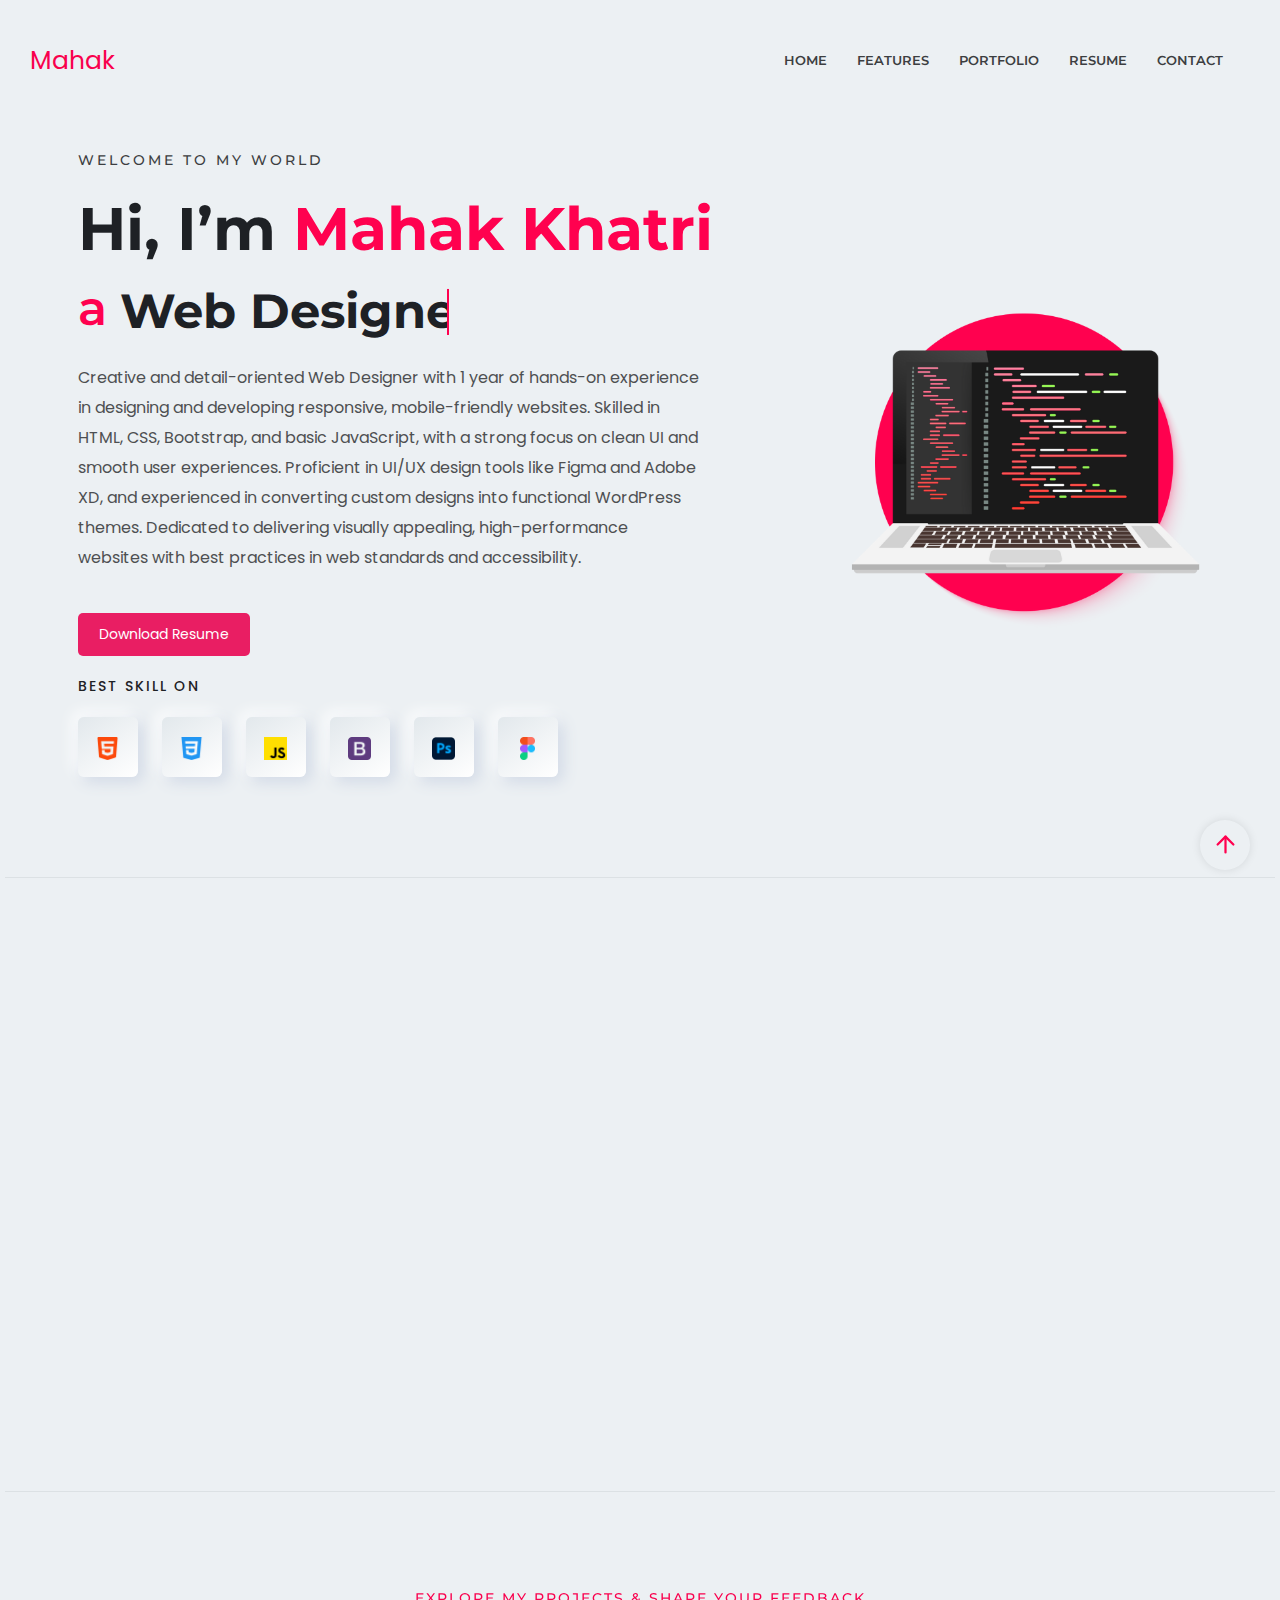
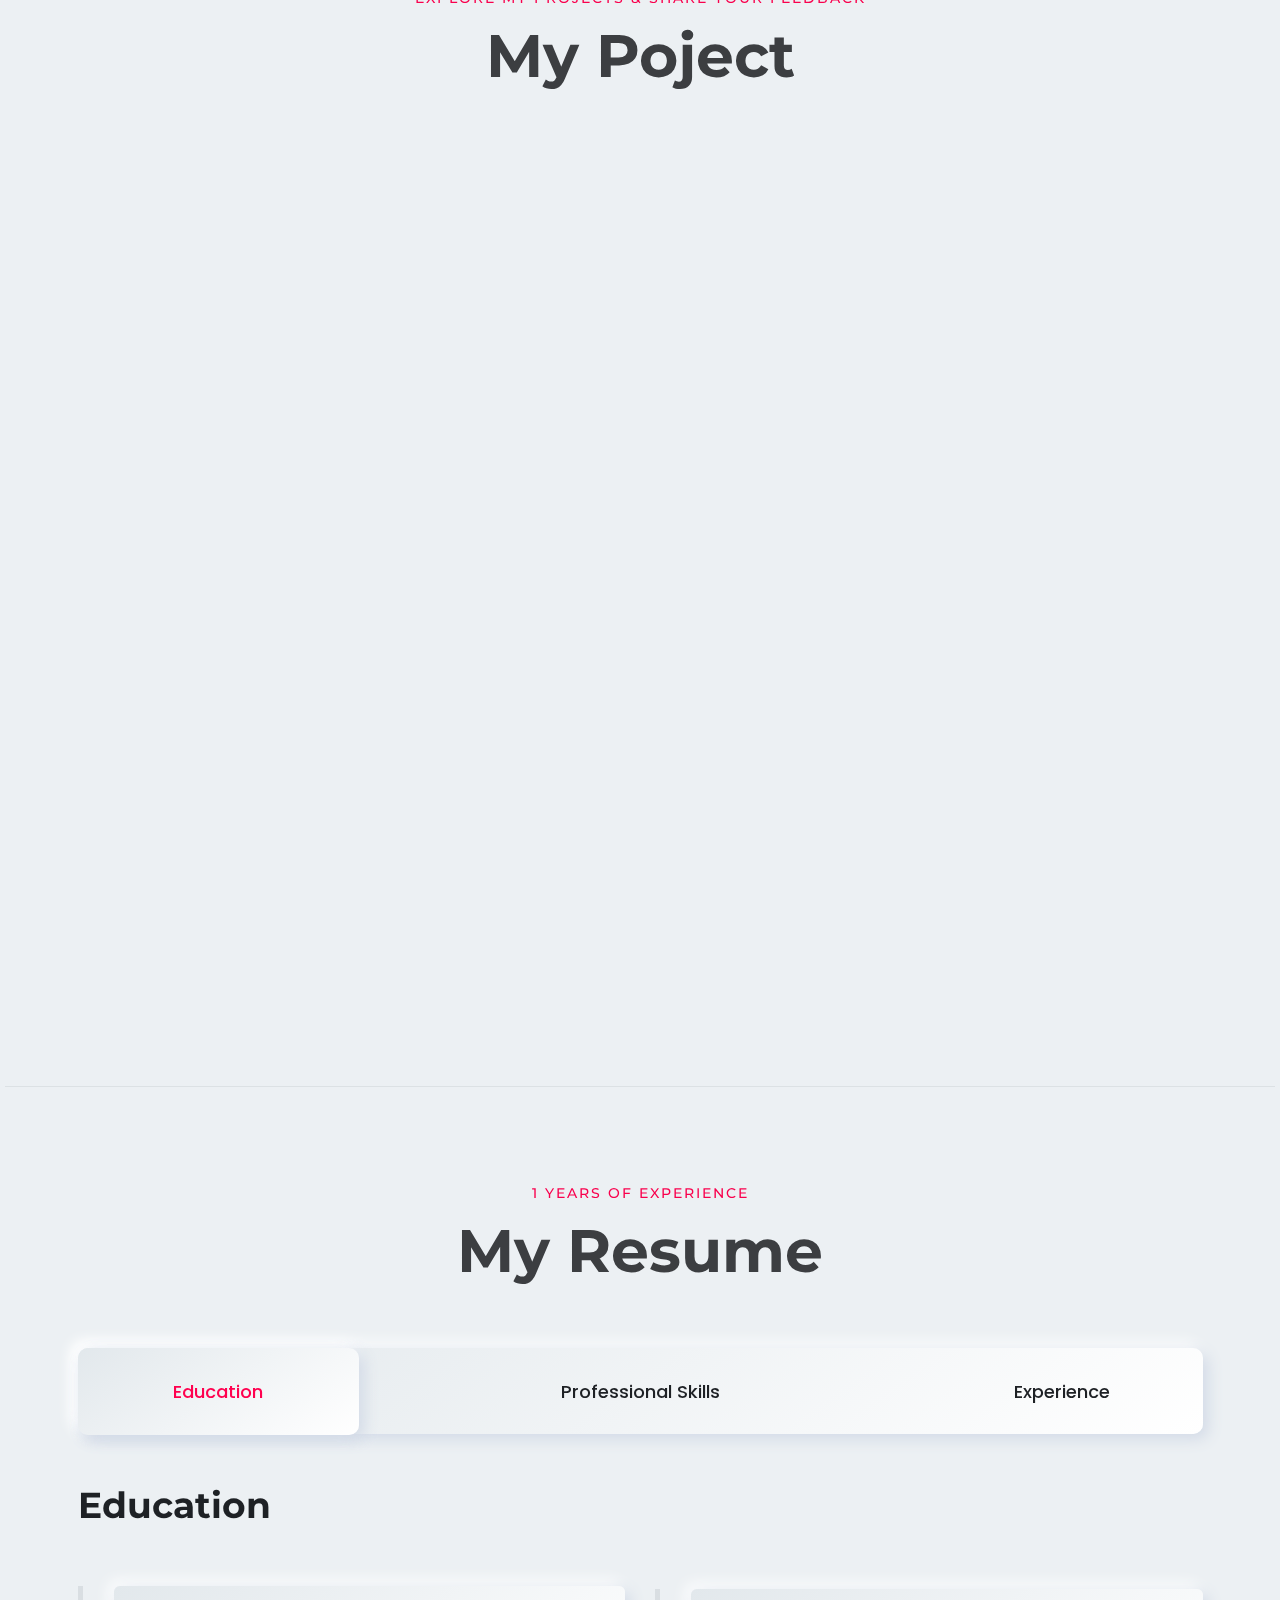
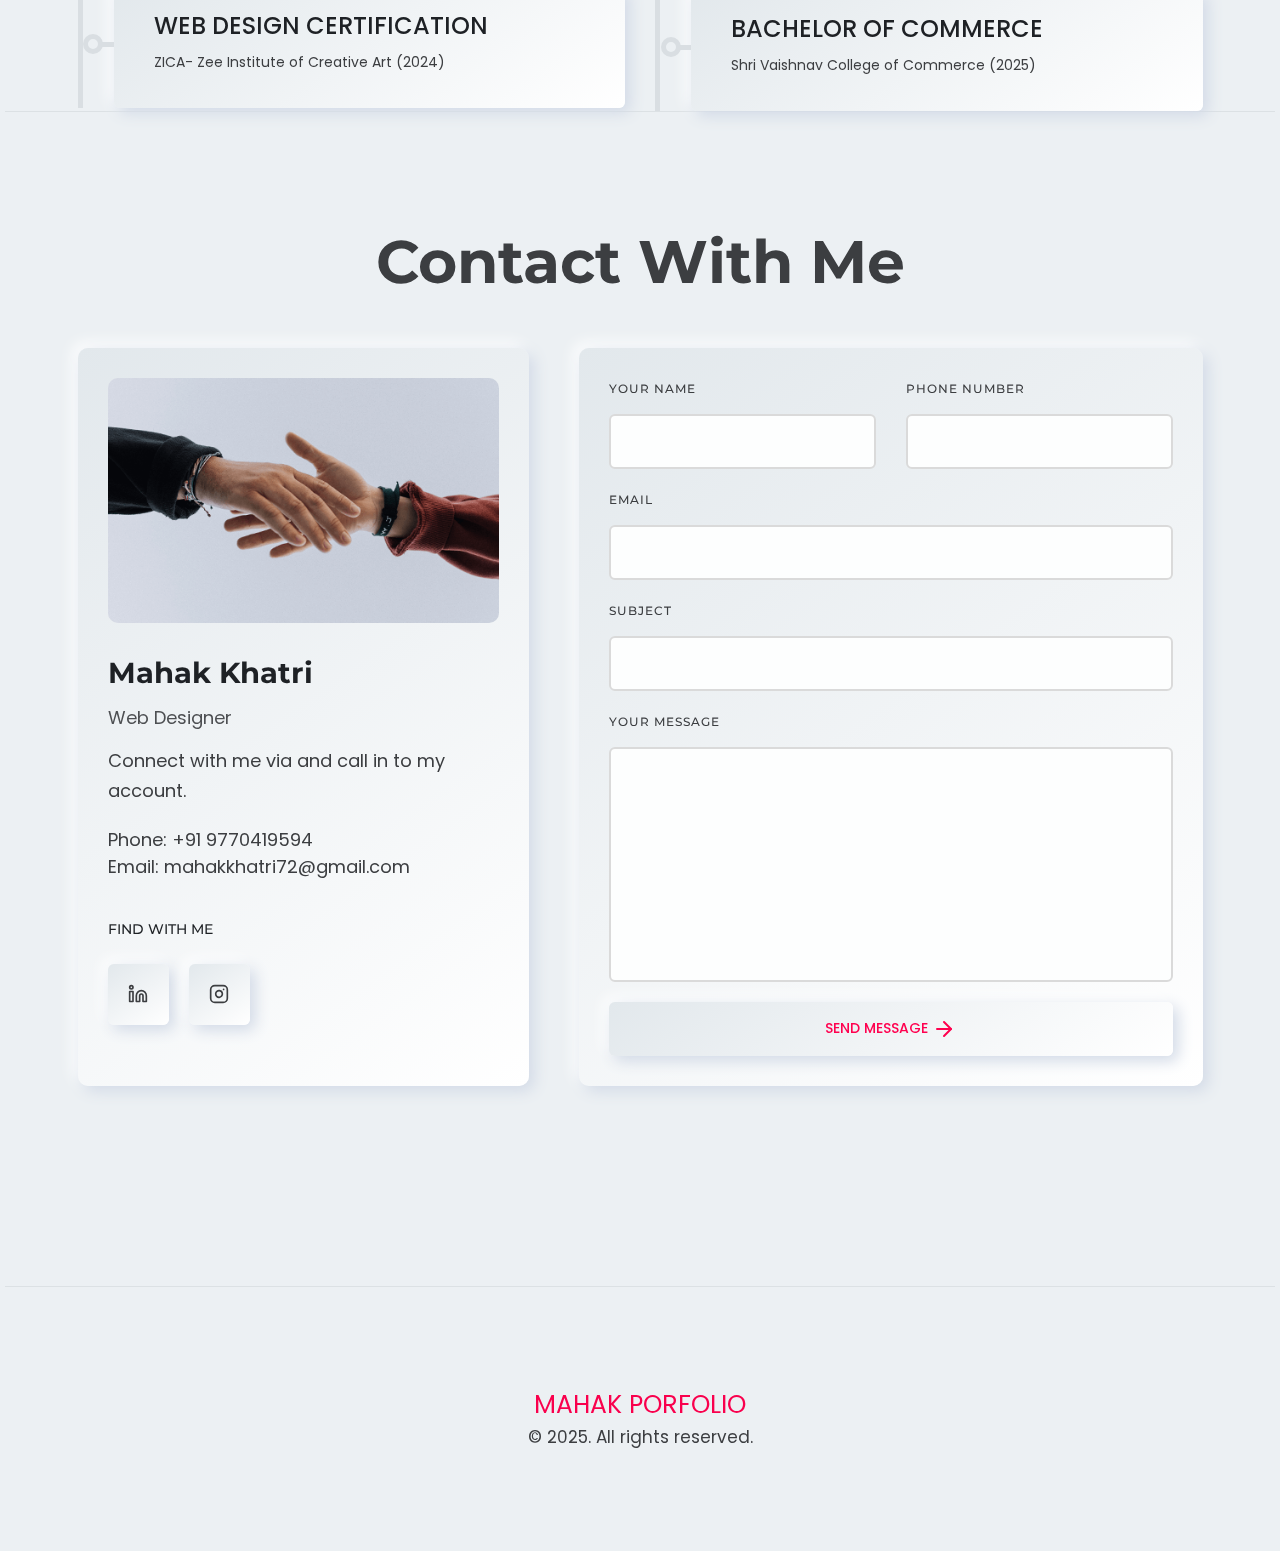
<file: index.html>
<!DOCTYPE html>
<html lang="en">

<head>
    <meta charset="utf-8">
    <meta http-equiv="x-ua-compatible" content="ie=edge">
    <title>MAHAK PORFOLIO</title>
    <meta name="robots" content="noindex, follow" />
    <meta name="description" content="">
    <meta name="viewport" content="width=device-width, initial-scale=1, shrink-to-fit=no">
  <meta property="og:title" content="Mahak Khatri | Portfolio" />
  <meta property="og:description" content="Professional Web & Social Media Designer – Check out my latest work and services." />
  <meta property="og:image" content="https://postimg.cc/qNxTcYQ4" />
  <meta property="og:url" content="https://mahak-portfolio-kappa.vercel.app/" />
    <!-- Favicon -->
    <link rel="shortcut icon" type="image/x-icon" href="assets/images/mahak-logo.png">

    <!-- CSS 
    ============================================ -->
    <link rel="stylesheet" href="assets/css/vendor/bootstrap.min.css">
    <link rel="stylesheet" href="assets/css/vendor/slick.css">
    <link rel="stylesheet" href="assets/css/vendor/slick-theme.css">
    <link rel="stylesheet" href="assets/css/vendor/aos.css">
    <link rel="stylesheet" href="assets/css/plugins/feature.css">
    <!-- Style css -->
    <link rel="stylesheet" href="assets/css/style.css">

    <!-- Google tag (gtag.js) -->
<script async src="https://www.googletagmanager.com/gtag/js?id=G-4HQFTBRBHH"></script>
<script>
  window.dataLayer = window.dataLayer || [];
  function gtag(){dataLayer.push(arguments);}
  gtag('js', new Date());

  gtag('config', 'G-4HQFTBRBHH');
</script>

<style>
    .btn {
  display: inline-block;
  padding: 10px 20px;
  background-color: #e91e63;
  color: #fff;
  border-radius: 5px;
  text-decoration: none;
  transition: background 0.3s;
        font-size:14px;
}

.btn:hover {
  background-color: #c2185b;
}

</style>
</head>

<body class="template-color-1 spybody white-version" data-spy="scroll" data-target=".navbar-example2" data-offset="150">

    <!-- Start Header -->
    <header class="rn-header haeder-default black-logo-version header--fixed header--sticky">
        <div class="header-wrapper rn-popup-mobile-menu m--0 row align-items-center">
            <!-- Start Header Left -->
            <div class="col-lg-2 col-6">
                <div class="header-left">
                    <div class="logo">
                        <a href="index.html" class="sitelink fs-1">
                            Mahak
                        </a>
                    </div>
                </div>
            </div>
            <!-- End Header Left -->
            <!-- Start Header Center -->
            <div class="col-lg-10 col-6">
                <div class="header-center">
                    <nav id="sideNav" class="mainmenu-nav navbar-example2 d-none d-xl-block onepagenav">
                        <!-- Start Mainmanu Nav -->
                        <ul class="primary-menu nav nav-pills">
                            <li class="nav-item current"><a class="nav-link" href="#home">Home</a></li>
                            <li class="nav-item"><a class="nav-link" href="#features">Features</a></li>
                            <li class="nav-item"><a class="nav-link" href="#portfolio">Portfolio</a></li>
                            <li class="nav-item"><a class="nav-link" href="#resume">Resume</a></li>

                            <li class="nav-item"><a class="nav-link" href="#contacts">Contact</a></li>
                        </ul>
                        <!-- End Mainmanu Nav -->
                    </nav>
                    <!-- Start Header Right  -->
                    <div class="header-right">
                        <div class="hamberger-menu d-block d-xl-none">
                            <i id="menuBtn" class="feather-menu humberger-menu"></i>
                        </div>
                        <div class="close-menu d-block">
                            <span class="closeTrigger">
                                <i data-feather="x"></i>
                            </span>
                        </div>
                    </div>
                    <!-- End Header Right  -->

                </div>
            </div>
            <!-- End Header Center -->
        </div>
    </header>
    <!-- End Header Area -->
    <!-- Start Popup Mobile Menu  -->
    <div class="popup-mobile-menu">
        <div class="inner">
            <div class="menu-top">
                <div class="menu-header">
                    <a class="logo" href="index.html">
                        <img src="assets/images/mahak-logo.png" alt="Personal Portfolio" style="height: 50px;">
                    </a>
                    <div class="close-button">
                        <button class="close-menu-activation close"><i data-feather="x"></i></button>
                    </div>
                </div>
            </div>
            <div class="content">
                <ul class="primary-menu nav nav-pills">
                            <li class="nav-item current"><a class="nav-link" href="#home">Home</a></li>
                            <li class="nav-item"><a class="nav-link" href="#features">Features</a></li>
                            <li class="nav-item"><a class="nav-link" href="#portfolio">Portfolio</a></li>
                            <li class="nav-item"><a class="nav-link" href="#resume">Resume</a></li>

                            <li class="nav-item"><a class="nav-link" href="#contacts">Contact</a></li>
                        </ul>

            </div>
        </div>
    </div>
    <!-- End Popup Mobile Menu  -->




    <main class="main-page-wrapper">

        <!-- Start Slider Area -->
        <div id="home" class="rn-slider-area">
            <div class="slide slider-style-1">
                <div class="container">
                    <div class="row row--30 align-items-center">
                        <div class="order-2 order-lg-1 col-lg-8 mt_md--50 mt_sm--50 mt_lg--30">
                            <div class="content">
                                <div class="inner mb-4">
                                    <span class="subtitle">Welcome to my world</span>
                                    <h1 class="title">Hi, I’m <span>Mahak Khatri</span><br>
                                        <span class="header-caption" id="page-top">
                                            <!-- type headline start-->
                                            <span class="cd-headline clip is-full-width">
                                                <span>a </span>
                                                <!-- ROTATING TEXT -->
                                                <span class="cd-words-wrapper">
                                                    <b class="is-visible">Web Designer</b>
                                                    <b>UI/UX Developer</b>
                                                    <b>Graphic Designer</b>

                                                </span>


                                            </span>
                                            <!-- type headline end -->
                                        </span>
                                    </h1>

                                    <div>
                                        <p class="description">Creative and detail-oriented Web Designer with 1 year of
                                            hands-on experience in designing and developing responsive, mobile-friendly
                                            websites. Skilled in HTML, CSS, Bootstrap, and basic JavaScript, with a
                                            strong focus on clean UI and smooth user experiences. Proficient in UI/UX
                                            design tools like Figma and Adobe XD, and experienced in converting custom
                                            designs into functional WordPress themes. Dedicated to delivering visually
                                            appealing, high-performance websites with best practices in web standards
                                            and accessibility.


                                        </p>
                                            <a href="assets/Mahakkhatri2025-Resume.pdf" download class="btn">Download Resume</a>

                                    </div>
                                </div>
                                <div class="row">

                                    <div class="col-lg-8 col-xl-8 col-md-8 col-sm-8 col-12 mt_mobile--30">
                                        <div class="skill-share-inner">
                                            <span class="title">best skill on</span>
                                            <ul class="skill-share d-flex liststyle">
                                                <li><img src="assets/images/html-5.png" alt="Icons Images"></li>
                                                <li><img src="assets/images/css-3.png" alt="Icons Images"></li>
                                                <li><img src="assets/images/js.png" alt="Icons Images"></li>
                                                <li><img src="assets/images/bootstrap.png" alt="Icons Images"></li>
                                                <li><img src="assets/images/photoshop.png" alt="Icons Images"></li>
                                                <li><img src="assets/images/icons/icons-03.png" alt="Icons Images"></li>
                                            </ul>
                                        </div>
                                    </div>
                                </div>
                            </div>
                        </div>

                        <div class="order-1 order-lg-2 col-lg-4">
                            <div class="thumbnail">
                                <div class="inner">
                                    <img src="assets/images/homebg.png" alt="Personal Portfolio Images">
                                </div>
                            </div>
                        </div>
                    </div>
                </div>
            </div>
        </div>
        <!-- End Slider Area -->

        <!-- Start Service Area -->
        <div class="rn-service-area rn-section-gap section-separator pb-0" id="features">
            <div class="container">
                <div class="row">
                    <div class="col-lg-12">
                        <div class="section-title text-left" data-aos="fade-up" data-aos-duration="500"
                            data-aos-delay="100" data-aos-once="true">
                            <span class="subtitle">Features</span>
                            <h2 class="title">What I Do</h2>
                        </div>
                    </div>
                </div>
                <div class="row row--25 mt_md--10 mt_sm--10">

                    <!-- Start Single Service -->
                    <div data-aos="fade-up" data-aos-duration="500" data-aos-delay="100" data-aos-once="true"
                        class="col-lg-6 col-xl-4 col-md-6 col-sm-12 col-12 mt--50 mt_md--30 mt_sm--30">
                        <div class="rn-service">
                            <div class="inner">
                                <div class="icon">
                                    <i data-feather="figma"></i>
                                </div>
                                <div class="content">
                                    <h4 class="title"><a href="#">UI/UX Design</a></h4>
                                    <p class="description">I craft user-friendly interfaces and design prototypes using
                                        Figma and Adobe XD, ensuring a smooth and engaging user experience.

                                    </p>
                                </div>
                            </div>
                        </div>
                    </div>
                    <!-- End SIngle Service -->
                    <!-- Start Single Service -->
                    <div data-aos="fade-up" data-aos-duration="500" data-aos-delay="300" data-aos-once="true"
                        class="col-lg-6 col-xl-4 col-md-6 col-sm-12 col-12 mt--50 mt_md--30 mt_sm--30">
                        <div class="rn-service">
                            <div class="inner">
                                <div class="icon">
                                    <i data-feather="code"></i>
                                </div>
                                <div class="content">
                                    <h4 class="title"><a href="#">Web Development</a></h4>
                                    <p class="description">I build responsive and clean-coded websites using HTML, CSS,
                                        and Bootstrap. My focus is on mobile-first design and performance.</p>
                                </div>
                            </div>
                        </div>
                    </div>
                    <!-- End SIngle Service -->
                    <!-- Start Single Service -->
                    <div data-aos="fade-up" data-aos-duration="500" data-aos-delay="500" data-aos-once="true"
                        class="col-lg-6 col-xl-4 col-md-6 col-sm-12 col-12 mt--50 mt_md--30 mt_sm--30">
                        <div class="rn-service">
                            <div class="inner">
                                <div class="icon">
                                    <i data-feather="command"></i>
                                </div>
                                <div class="content">
                                    <h4 class="title"><a href="#">Graphic Design</a></h4>
                                    <p class="description">I design digital assets like banners, icons, and social media
                                        creatives using Photoshop, Canva, and Adobe XD.
                                </div>
                            </div>
                        </div>


                    </div>
                </div>
            </div>
            <!-- End Service Area  -->

            <!-- Start Portfolio Area -->
            <div class="rn-portfolio-area rn-section-gap section-separator" id="portfolio">
                <div class="container">
                    <div class="row">
                        <div class="col-lg-12">
                            <div class="section-title text-center">
                                <span class="subtitle">Explore My Projects & Share Your Feedback</span>
                                <h2 class="title">My Poject</h2>
                            </div>
                        </div>
                    </div>

                    <div class="row row--25 mt--10 mt_md--10 mt_sm--10">
                        <!-- Start Single Portfolio -->
                        <div data-aos="fade-up" data-aos-delay="100" data-aos-once="true"
                            class="col-lg-6 col-xl-4 col-md-6 col-12 mt--50 mt_md--30 mt_sm--30">
                            <div class="rn-portfolio" data-bs-toggle="modal" data-bs-target="#exampleModalCenter">
                                <div class="inner">
                                    <div class="thumbnail">
                                        <a href="https://graspcorn.com/" target="_blank">
                                            <img src="assets/images/graspcorn-web.png" alt="Personal Portfolio Images">
                                        </a>
                                    </div>
                                    <div class="content">
                                        <div class="category-info">
                                            <div class="category-list">
                                                <a href="https://mysubdomain.graspcorn.in/">Development</a>
                                            </div>

                                        </div>
                                        <h4 class="title"><a href="https://mysubdomain.graspcorn.in/">GraspCorn Software
                                                Solution Pvt. Ltd.
                                                <i class="feather-arrow-up-right"></i></a></h4>
                                    </div>
                                </div>
                            </div>
                        </div>
                        <!-- End Single Portfolio -->

                        <!-- Start Single Portfolio -->
                        <div data-aos="fade-up" data-aos-delay="300" data-aos-once="true"
                            class="col-lg-6 col-xl-4 col-md-6 col-12 mt--50 mt_md--30 mt_sm--30">
                            <div class="rn-portfolio" data-bs-toggle="modal" data-bs-target="#rockingdeals">
                                <div class="inner">
                                    <div class="thumbnail">
                                        <a href="https://www.polymermis.com/" target="_blank">
                                            <img src="assets/images/polermer.png" alt="Personal Portfolio Images">
                                        </a>
                                    </div>
                                    <div class="content">
                                        <div class="category-info">
                                            <div class="category-list">
                                                <a href="https://www.polymermis.com/" target="_blank">Development</a>
                                            </div>

                                        </div>
                                        <h4 class="title"><a href="https://www.polymermis.com/">Polymer mis<i
                                                    class="feather-arrow-up-right"></i></a></h4>
                                    </div>
                                </div>
                            </div>
                        </div>
                        <!-- End Single Portfolio -->

                        <!-- Start Single Portfolio -->
                        <div data-aos="fade-up" data-aos-delay="500" data-aos-once="true"
                            class="col-lg-6 col-xl-4 col-md-6 col-12 mt--50 mt_md--30 mt_sm--30">
                            <div class="rn-portfolio" data-bs-toggle="modal" data-bs-target="#flyiq">
                                <div class="inner">
                                    <div class="thumbnail">
                                        <a href="https://universityapaxx.netlify.app/" target="_blank">
                                            <img src="assets/images/education.png" alt="Personal Portfolio Images">
                                        </a>
                                    </div>
                                    <div class="content">
                                        <div class="category-info">
                                            <div class="category-list">
                                                <a href="https://universityapaxx.netlify.app/" target="_blank">Web
                                                    Design</a>
                                            </div>

                                        </div>
                                        <h4 class="title"><a
                                                href="https://universityapaxx.netlify.app/">Education-University<i
                                                    class="feather-arrow-up-right"></i></a></h4>
                                    </div>
                                </div>
                            </div>
                        </div>
                        <!-- End Single Portfolio -->

                        <!-- Start Single Portfolio -->
                        <div data-aos="fade-up" data-aos-delay="100" data-aos-once="true"
                            class="col-lg-6 col-xl-4 col-md-6 col-12 mt--50 mt_md--30 mt_sm--30">
                            <div class="rn-portfolio" data-bs-toggle="modal" data-bs-target="#techgpt">
                                <div class="inner">
                                    <div class="thumbnail">
                                        <a href="https://indianshoppingbasket.com/kribi_event_app/public/"
                                            target="_blank">
                                            <img src="assets/images/kribi.png" alt="Personal Portfolio Images">
                                        </a>
                                    </div>
                                    <div class="content">
                                        <div class="category-info">
                                            <div class="category-list">
                                                <a
                                                    href="https://indianshoppingbasket.com/kribi_event_app/public/">Development</a>
                                            </div>

                                        </div>
                                        <h4 class="title"><a
                                                href="https://indianshoppingbasket.com/kribi_event_app/public/">Kribi
                                                Investment Summit<i class="feather-arrow-up-right"></i></a></h4>
                                    </div>
                                </div>
                            </div>
                        </div>
                        <!-- End Single Portfolio -->

                        <!-- Start Single Portfolio -->
                        <div data-aos="fade-up" data-aos-delay="300" data-aos-once="true"
                            class="col-lg-6 col-xl-4 col-md-6 col-12 mt--50 mt_md--30 mt_sm--30">
                            <div class="rn-portfolio" data-bs-toggle="modal" data-bs-target="#reporting">
                                <div class="inner">
                                    <div class="thumbnail">
                                        <a href="https://www.figma.com/design/1xHPRbyGyWsDXYxSxUIfMc/partybox?node-id=0-1&t=NO8Nrs7TkzBIzLP2-1"
                                            target="_blank">
                                            <img src="assets/images/partybox.png" alt="Personal Portfolio Images">
                                        </a>
                                    </div>
                                    <div class="content">
                                        <div class="category-info">
                                            <div class="category-list">
                                                <a
                                                    href="https://www.figma.com/design/1xHPRbyGyWsDXYxSxUIfMc/partybox?node-id=0-1&t=NO8Nrs7TkzBIzLP2-1">UI
                                                    Design</a>
                                            </div>

                                        </div>
                                        <h4 class="title"><a
                                                href="https://www.figma.com/design/1xHPRbyGyWsDXYxSxUIfMc/partybox?node-id=0-1&t=NO8Nrs7TkzBIzLP2-1">Party
                                                Box<i class="feather-arrow-up-right"></i></a></h4>
                                    </div>
                                </div>
                            </div>
                        </div>
                        <!-- End Single Portfolio -->

                        <!-- Start Single Portfolio -->
                        <div data-aos="fade-up" data-aos-delay="500" data-aos-once="true"
                            class="col-lg-6 col-xl-4 col-md-6 col-12 mt--50 mt_md--30 mt_sm--30">
                            <div class="rn-portfolio" data-bs-toggle="modal" data-bs-target="#flyiq">
                                <div class="inner">
                                    <div class="thumbnail">
                                        <a href="graphic.html">
                                            <img src="assets/images/graphic-designer.jpg"
                                                alt="Personal Portfolio Images">
                                        </a>
                                    </div>
                                    <div class="content">
                                        <div class="category-info">
                                            <div class="category-list">
                                                <a href="graphic.html">Logo Design, Post Design
                                                    and Reels Creation</a>
                                            </div>

                                        </div>
                                        <h4 class="title"><a href="graphic.html">Graphic
                                                Design<i class="feather-arrow-up-right"></i></a></h4>
                                    </div>
                                </div>
                            </div>
                        </div>
                        <!-- End Single Portfolio -->
                    </div>
                </div>
            </div>
            <!-- End portfolio Area -->

            <!-- Start Resume Area -->
            <div class="rn-resume-area rn-section-gap section-separator" id="resume">
                <div class="container">
                    <div class="row">
                        <div class="col-lg-12">
                            <div class="section-title text-center">
                                <span class="subtitle">1 Years of Experience</span>
                                <h2 class="title">My Resume</h2>
                            </div>
                        </div>
                    </div>
                    <div class="row mt--45">
                        <div class="col-lg-12">
                            <ul class="rn-nav-list nav nav-tabs" id="myTabs" role="tablist">
                                <li class="nav-item">
                                    <a class="nav-link active" id="education-tab" data-bs-toggle="tab" href="#education"
                                        role="tab" aria-controls="education" aria-selected="true">education</a>
                                </li>
                                <li class="nav-item">
                                    <a class="nav-link" id="professional-tab" data-bs-toggle="tab" href="#professional"
                                        role="tab" aria-controls="professional" aria-selected="false">professional
                                        Skills</a>
                                </li>
                                <li class="nav-item">
                                    <a class="nav-link" id="experience-tab" data-bs-toggle="tab" href="#experience"
                                        role="tab" aria-controls="experience" aria-selected="false">experience</a>
                                </li>

                            </ul>

                            <!-- Start Tab Content Wrapper  -->
                            <div class="rn-nav-content tab-content" id="myTabContents">
                                <!-- Start Single Tab  -->
                                <div class="tab-pane show active fade single-tab-area" id="education" role="tabpanel"
                                    aria-labelledby="education-tab">
                                    <div class="personal-experience-inner mt--40">
                                        <div class="row">
                                            <!-- Start Skill List Area  -->
                                            <div class="col-lg-6 col-md-12 col-12">
                                                <div class="content">
                                                    <h4 class="maintitle">Education</h4>
                                                    <div class="experience-list">

                                                        <!-- Start Single List  -->
                                                        <div class="resume-single-list">
                                                            <div class="inner">
                                                                <div class="heading">
                                                                    <div class="title">
                                                                        <h4>WEB DESIGN CERTIFICATION</h4>
                                                                        <span>ZICA- Zee Institute of Creative Art
                                                                            (2024)</span>
                                                                    </div>

                                                                </div>

                                                            </div>
                                                        </div>



                                                        <!-- End Single List  -->

                                                    </div>
                                                </div>
                                            </div>
                                            <!-- End Skill List Area  -->

                                            <!-- Start Skill List Area 2nd  -->
                                            <div class="col-lg-6 col-md-12 col-12 mt_md--60 mt_sm--60"
                                                style="margin-top: 65px;">
                                                <div class="content">


                                                    <div class="experience-list">

                                                        <!-- Start Single List  -->
                                                        <div class="resume-single-list">
                                                            <div class="inner">
                                                                <div class="heading">
                                                                    <div class="title">
                                                                        <h4>BACHELOR OF COMMERCE</h4>
                                                                        <span>Shri Vaishnav College of Commerce
                                                                            (2025)</span>
                                                                    </div>
                                                                </div>

                                                            </div>
                                                        </div>
                                                        <!-- End Single List  -->





                                                    </div>
                                                </div>
                                            </div>
                                            <!-- End Skill List Area  -->
                                        </div>
                                    </div>
                                </div>
                                <!-- End Single Tab  -->

                                <!-- Start Single Tab  -->
                                <div class="tab-pane fade " id="professional" role="tabpanel"
                                    aria-labelledby="professional-tab">
                                    <div class="personal-experience-inner mt--40">
                                        <div class="row row--40">

                                            <!-- Start Single Progressbar  -->
                                            <div class="col-lg-6 col-md-6 col-12">
                                                <div class="progress-wrapper">
                                                    <div class="content">
                                                        <span class="subtitle">Features</span>
                                                        <h4 class="maintitle">Design Skill</h4>

                                                        <!-- Start Single Progress Charts -->
                                                        <div class="progress-charts">
                                                            <h6 class="heading heading-h6">FIGMA</h6>
                                                            <div class="progress">
                                                                <div class="progress-bar wow fadeInLeft"
                                                                    data-wow-duration="0.6s" data-wow-delay=".4s"
                                                                    role="progressbar" style="width: 95%"
                                                                    aria-valuenow="85" aria-valuemin="0"
                                                                    aria-valuemax="100"><span
                                                                        class="percent-label">95%</span></div>
                                                            </div>
                                                        </div>
                                                        <!-- End Single Progress Charts -->


                                                        <!-- Start Single Progress Charts -->
                                                        <div class="progress-charts">
                                                            <h6 class="heading heading-h6">ADOBE PHOTOSHOP</h6>
                                                            <div class="progress">
                                                                <div class="progress-bar wow fadeInLeft"
                                                                    data-wow-duration="0.9s" data-wow-delay=".7s"
                                                                    role="progressbar" style="width: 90%"
                                                                    aria-valuenow="85" aria-valuemin="0"
                                                                    aria-valuemax="100"><span
                                                                        class="percent-label">90%</span></div>
                                                            </div>
                                                        </div>
                                                        <!-- End Single Progress Charts -->
                                                        <!-- Start Single Progress Charts -->
                                                        <div class="progress-charts">
                                                            <h6 class="heading heading-h6">ADOBE XD</h6>
                                                            <div class="progress">
                                                                <div class="progress-bar wow fadeInLeft"
                                                                    data-wow-duration="0.9s" data-wow-delay=".7s"
                                                                    role="progressbar" style="width: 80%"
                                                                    aria-valuenow="85" aria-valuemin="0"
                                                                    aria-valuemax="100"><span
                                                                        class="percent-label">80%</span></div>
                                                            </div>
                                                        </div>
                                                        <!-- End Single Progress Charts -->


                                                        <!-- Start Single Progress Charts -->
                                                        <div class="progress-charts">
                                                            <h6 class="heading heading-h6">CANVA</h6>
                                                            <div class="progress">
                                                                <div class="progress-bar wow fadeInLeft"
                                                                    data-wow-duration="0.9s" data-wow-delay=".7s"
                                                                    role="progressbar" style="width: 99%"
                                                                    aria-valuenow="85" aria-valuemin="0"
                                                                    aria-valuemax="100"><span
                                                                        class="percent-label">99%</span></div>
                                                            </div>
                                                        </div>
                                                        <!-- End Single Progress Charts -->
                                                        <!-- Start Single Progress Charts -->
                                                        <div class="progress-charts">
                                                            <h6 class="heading heading-h6">ADOBE PREMIERE PRO</h6>
                                                            <div class="progress">
                                                                <div class="progress-bar wow fadeInLeft"
                                                                    data-wow-duration="0.9s" data-wow-delay=".7s"
                                                                    role="progressbar" style="width: 70%"
                                                                    aria-valuenow="85" aria-valuemin="0"
                                                                    aria-valuemax="100"><span
                                                                        class="percent-label">70%</span></div>
                                                            </div>
                                                        </div>
                                                        <!-- End Single Progress Charts -->
                                                    </div>
                                                </div>
                                            </div>
                                            <!-- End Single Progressbar  -->

                                            <!-- Start Single Progressbar  -->
                                            <div class="col-lg-6 col-md-6 col-12 mt_sm--60">
                                                <div class="progress-wrapper">
                                                    <div class="content">
                                                        <span class="subtitle">Features</span>
                                                        <h4 class="maintitle">Development Skill</h4>
                                                        <!-- Start Single Progress Charts -->
                                                        <div class="progress-charts">
                                                            <h6 class="heading heading-h6">HTML</h6>
                                                            <div class="progress">
                                                                <div class="progress-bar wow fadeInLeft"
                                                                    data-wow-duration="0.5s" data-wow-delay=".3s"
                                                                    role="progressbar" style="width: 95%"
                                                                    aria-valuenow="95" aria-valuemin="0"
                                                                    aria-valuemax="100"><span
                                                                        class="percent-label">95%</span></div>
                                                            </div>
                                                        </div>
                                                        <!-- End Single Progress Charts -->

                                                        <!-- Start Single Progress Charts -->
                                                        <div class="progress-charts">
                                                            <h6 class="heading heading-h6">CSS</h6>
                                                            <div class="progress">
                                                                <div class="progress-bar wow fadeInLeft"
                                                                    data-wow-duration="0.6s" data-wow-delay=".4s"
                                                                    role="progressbar" style="width: 95%"
                                                                    aria-valuenow="95" aria-valuemin="0"
                                                                    aria-valuemax="100"><span
                                                                        class="percent-label">95%</span></div>
                                                            </div>
                                                        </div>
                                                        <!-- End Single Progress Charts -->

                                                        <!-- Start Single Progress Charts -->
                                                        <div class="progress-charts">
                                                            <h6 class="heading heading-h6">JAVASCRIPT</h6>
                                                            <div class="progress">
                                                                <div class="progress-bar wow fadeInLeft"
                                                                    data-wow-duration="0.7s" data-wow-delay=".5s"
                                                                    role="progressbar" style="width: 85%"
                                                                    aria-valuenow="85" aria-valuemin="0"
                                                                    aria-valuemax="100"><span
                                                                        class="percent-label">85%</span></div>
                                                            </div>
                                                        </div>
                                                        <!-- End Single Progress Charts -->



                                                        <!-- Start Single Progress Charts -->
                                                        <div class="progress-charts">
                                                            <h6 class="heading heading-h6">BOOTSTARP</h6>
                                                            <div class="progress">
                                                                <div class="progress-bar wow fadeInLeft"
                                                                    data-wow-duration="0.9s" data-wow-delay=".7s"
                                                                    role="progressbar" style="width: 90%"
                                                                    aria-valuenow="90" aria-valuemin="0"
                                                                    aria-valuemax="100"><span
                                                                        class="percent-label">90%</span></div>
                                                            </div>
                                                        </div>
                                                        <!-- End Single Progress Charts -->
                                                        <!-- Start Single Progress Charts -->
                                                        <div class="progress-charts">
                                                            <h6 class="heading heading-h6">WORDPRESS</h6>
                                                            <div class="progress">
                                                                <div class="progress-bar wow fadeInLeft"
                                                                    data-wow-duration="0.9s" data-wow-delay=".7s"
                                                                    role="progressbar" style="width: 60%"
                                                                    aria-valuenow="85" aria-valuemin="0"
                                                                    aria-valuemax="100"><span
                                                                        class="percent-label">60%</span></div>
                                                            </div>
                                                        </div>
                                                        <!-- End Single Progress Charts -->
                                                    </div>
                                                </div>
                                            </div>
                                            <!-- End Single Progressbar  -->

                                        </div>
                                    </div>
                                </div>
                                <!-- End Single Tab  -->

                                <!-- Start Single Tab  -->
                                <div class="tab-pane fade" id="experience" role="tabpanel"
                                    aria-labelledby="experience-tab">
                                    <div class="personal-experience-inner mt--40">
                                        <div class="row">
                                            <!-- Start Skill List Area  -->
                                            <div class="col-lg-12 col-md-12 col-12">
                                                <div class="content">
                                                    <span class="subtitle">April 2025 – Present (Web Designer)</span>
                                                    <h5 class="maintitle fs-1">GraspCorn Software Solution Pvt. Ltd.
                                                        On-site
                                                    </h5>
                                                    <div class="experience-list">

                                                        <!-- Start Single List  -->
                                                        <div class="resume-single-list">
                                                            <div class="inner">
                                                                <p>• Independently design and develop responsive
                                                                    websites
                                                                    using HTML, CSS, and JavaScript, focusing on modern
                                                                    UI/UX principles.</p>
                                                                <p>• Convert complex UI mockups from Figma, PSD, and XD
                                                                    into
                                                                    pixel-perfect web pages.
                                                                </p>
                                                                <p>• Optimize website performance, load time, and SEO
                                                                    structure for better search visibility and user
                                                                    engagement.
                                                                </p>
                                                                <p>• Collaborate with content and marketing teams to
                                                                    ensure
                                                                    cohesive design aligned with business goals.
                                                                </p>
                                                                <p>• Build interactive prototypes and user flows in
                                                                    Figma to
                                                                    present design concepts to clients.
                                                                </p>
                                                                <p>• Apply feedback effectively and manage design
                                                                    updates
                                                                    across multiple projects in agile workflows.

                                                                </p>


                                                            </div>
                                                            <!-- End Single List  -->

                                                        </div>
                                                    </div>
                                                </div>
                                                <!-- End Skill List Area  -->

                                                <!-- Start Skill List Area 2nd  -->
                                                <div class="col-lg-12 col-md-12 col-12 mt_md--60 mt_sm--60 mt-5">
                                                    <div class="content">
                                                        <span class="subtitle">Oct 2024 – March 2025 (Junior Web
                                                            Designer)</span>
                                                        <h5 class="maintitle fs-1">Syscraft information system pvt. ltd.
                                                        </h5>
                                                        <div class="experience-list">

                                                            <!-- Start Single List  -->
                                                            <div class="resume-single-list">
                                                                <div class="inner">
                                                                    <p>• Started my professional journey by supporting
                                                                        the
                                                                        design team in building responsive web pages
                                                                        using
                                                                        HTML, CSS, and Bootstrap.
                                                                    </p>
                                                                    <p>• Learned to ensure UI consistency across devices
                                                                        and
                                                                        browsers through cross-device testing and
                                                                        debugging.

                                                                    </p>
                                                                    <p>• Created basic wireframes and layout drafts to
                                                                        assist in visual planning and client
                                                                        discussions.

                                                                    </p>
                                                                    <p>• Assisted in converting simple UI designs into
                                                                        working HTML/CSS interfaces.

                                                                    </p>
                                                                    <p>• Gained experience in using Figma and Adobe XD
                                                                        for
                                                                        small-scale prototypes.

                                                                    </p>
                                                                    <p>• Built a strong foundation in clean code
                                                                        practices
                                                                        and mobile-first design principles.
                                                                    </p>


                                                                </div>
                                                            </div>
                                                            <!-- End Single List  -->

                                                        </div>
                                                    </div>
                                                </div>
                                                <!-- End Skill List Area  -->
                                            </div>
                                        </div>
                                    </div>
                                    <!-- End Single Tab  -->


                                </div>
                            </div>
                        </div>
                    </div>
                </div>
                <!-- End Resume Area -->


                <!-- project content area -->
                <!-- Modal project Body area Start -->

                <!-- project content area end -->

                <!-- End Modal project area -->
                <!-- ---------------------- -->


                <!-- Start Contact section -->
                <div class="rn-contact-area rn-section-gap section-separator" id="contacts">
                    <div class="container">
                        <div class="row">
                            <div class="col-lg-12">
                                <div class="section-title text-center">
                                    <h2 class="title">Contact With Me</h2>
                                </div>
                            </div>
                        </div>

                        <div class="row mt--50 mt_md--40 mt_sm--40 mt-contact-sm">
                            <div class="col-lg-5">
                                <div class="contact-about-area">
                                    <div class="thumbnail">
                                        <img src="assets/images/contact/contact1.png" alt="contact-img">
                                    </div>
                                    <div class="title-area">
                                        <h4 class="title">Mahak Khatri</h4>
                                        <span>Web Designer</span>
                                    </div>
                                    <div class="description">
                                        <p>Connect with me via and call in to my account.
                                        </p>
                                        <span class="phone">Phone: <a href="tel:+91 9770419594">+91
                                                9770419594</a></span>
                                        <span class="mail">Email: <a
                                                href="mailto:mahakkhatri72@gmail.com">mahakkhatri72@gmail.com</a></span>
                                    </div>
                                    <div class="social-area">
                                        <div class="name">FIND WITH ME</div>
                                        <div class="social-icone">
                                            <a href="https://www.linkedin.com/in/mahak-khatri-6aab182a9/"
                                                target="_blank"><i data-feather="linkedin"></i></a>
                                            <a href="https://www.instagram.com/mahakkhatri_72/" target="_blank"><i
                                                    data-feather="instagram"></i></a>
                                        </div>
                                    </div>
                                </div>
                            </div>
                            <div data-aos-delay="600" class="col-lg-7 contact-input">
                                <div class="contact-form-wrapper">
                                    <div class="introduce">

                                        <form class="rnt-contact-form row" id="contact-form" method="POST"
                                            action="https://api.web3forms.com/submit">
                                            <input type="hidden" name="access_key"
                                                value="a6d9c183-fd8b-4f65-b052-08c6b41c6401">

                                            <div class="col-lg-6">
                                                <div class="form-group">
                                                    <label for="contact-name">Your Name</label>
                                                    <input class="form-control form-control-lg" name="contact-name"
                                                        id="contact-name" type="text" required>
                                                </div>
                                            </div>

                                            <div class="col-lg-6">
                                                <div class="form-group">
                                                    <label for="contact-phone">Phone Number</label>
                                                    <input class="form-control" name="contact-phone" id="contact-phone"
                                                        type="phone" required>
                                                </div>
                                            </div>

                                            <div class="col-lg-12">
                                                <div class="form-group">
                                                    <label for="contact-email">Email</label>
                                                    <input class="form-control form-control-sm" id="contact-email"
                                                        name="contact-email" type="email" required>
                                                </div>
                                            </div>

                                            <div class="col-lg-12">
                                                <div class="form-group">
                                                    <label for="subject">subject</label>
                                                    <input class="form-control form-control-sm" id="subject"
                                                        name="subject" type="subject" required>
                                                </div>
                                            </div>

                                            <div class="col-lg-12">
                                                <div class="form-group">
                                                    <label for="contact-message">Your Message</label>
                                                    <textarea name="contact-message" id="contact-message" cols="30"
                                                        rows="10"></textarea>
                                                </div>
                                            </div>

                                            <div class="col-lg-12">
                                                <button name="submit" type="submit" id="submit" class="rn-btn"
                                                    style="cursor: pointer;">
                                                    <span>SEND MESSAGE</span>
                                                    <i data-feather="arrow-right"></i>
                                                </button>
                                            </div>
                                        </form>
                                    </div>
                                </div>
                            </div>
                        </div>
                    </div>
                </div>
                <!-- End Contuct section -->

                <!-- Back to  top Start -->
                <div class="backto-top">
                    <div>
                        <i data-feather="arrow-up"></i>
                    </div>
                </div>
                <!-- Back to top end -->





    </main>

    <!-- Start Footer Area -->
    <div class="rn-footer-area rn-section-gap section-separator">
        <div class="container">
            <div class="row">
                <div class="col-lg-12">
                    <div class="footer-area text-center">
                        <div class="logo">
                            <a href="index.html" class="sitelink fs-1">
                                MAHAK PORFOLIO
                            </a>
                        </div>
                        <p class="description ">© 2025. All rights reserved.</p>
                    </div>
                </div>
            </div>
        </div>
    </div>
    <!-- End Footer Area -->

    <!-- JS ============================================ -->
    <script src="assets/js/vendor/jquery.js"></script>
    <script src="assets/js/vendor/modernizer.min.js"></script>
    <script src="assets/js/vendor/feather.min.js"></script>
    <script src="assets/js/vendor/slick.min.js"></script>
    <script src="assets/js/vendor/bootstrap.js"></script>
    <script src="assets/js/vendor/text-type.js"></script>
    <script src="assets/js/vendor/wow.js"></script>
    <script src="assets/js/vendor/aos.js"></script>
    <script src="assets/js/vendor/particles.js"></script>
    <script src="assets/js/vendor/jquery-one-page-nav.js"></script>
    <!-- main JS -->
    <script src="assets/js/main.js"></script>
</body>



</html>
</file>
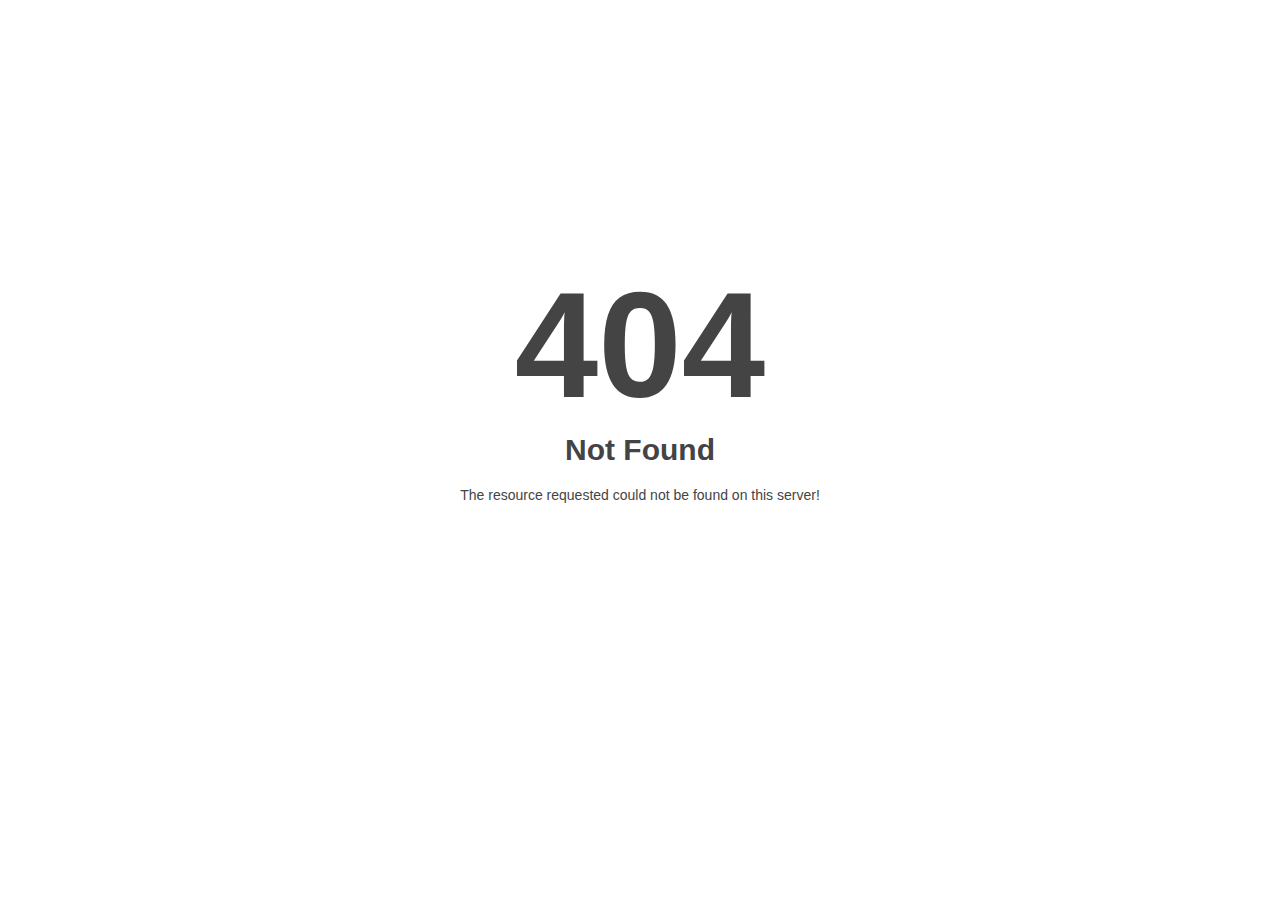
<file: assets/images/bg/bg-image-14.html>
<!DOCTYPE html>
<html style="height:100%">
<head>
<meta name="viewport" content="width=device-width, initial-scale=1, shrink-to-fit=no" />
<title> 404 Not Found
</title><style>@media (prefers-color-scheme:dark){body{background-color:#000!important}}</style></head>
<body style="color: #444; margin:0;font: normal 14px/20px Arial, Helvetica, sans-serif; height:100%; background-color: #fff;">
<div style="height:auto; min-height:100%; ">     <div style="text-align: center; width:800px; margin-left: -400px; position:absolute; top: 30%; left:50%;">
        <h1 style="margin:0; font-size:150px; line-height:150px; font-weight:bold;">404</h1>
<h2 style="margin-top:20px;font-size: 30px;">Not Found
</h2>
<p>The resource requested could not be found on this server!</p>
</div></div></body></html>
</file>
<file: assets/css/plugins/feature.css>
@font-face{font-family:'Feather';src:url('../../fonts/Feather144f.ttf?sdxovp') format('truetype'),url('../../fonts/Feather144f.woff?sdxovp') format('woff'),url('../../fonts/Feather144f.svg?sdxovp#Feather') format('svg');font-weight:normal;font-style:normal}[class^="feather-"],[class*=" feather-"]{font-family:'feather' !important;speak:none;font-style:normal;font-weight:normal;font-variant:normal;text-transform:none;line-height:1;-webkit-font-smoothing:antialiased;-moz-osx-font-smoothing:grayscale}.feather-activity:before{content:"\e900"}.feather-airplay:before{content:"\e901"}.feather-alecirclert-:before{content:"\e902"}.feather-alert-octagon:before{content:"\e903"}.feather-alert-triangle:before{content:"\e904"}.feather-align-center:before{content:"\e905"}.feather-align-justify:before{content:"\e906"}.feather-align-left:before{content:"\e907"}.feather-align-right:before{content:"\e908"}.feather-anchor:before{content:"\e909"}.feather-aperture:before{content:"\e90a"}.feather-archive:before{content:"\e90b"}.feather-arrow-down:before{content:"\e90c"}.feather-arrow-down-circle:before{content:"\e90d"}.feather-arrow-down-left:before{content:"\e90e"}.feather-arrow-down-right:before{content:"\e90f"}.feather-arrow-left:before{content:"\e910"}.feather-arrow-left-circle:before{content:"\e911"}.feather-arrow-right:before{content:"\e912"}.feather-arrow-right-circle:before{content:"\e913"}.feather-arrow-up:before{content:"\e914"}.feather-arrow-up-circle:before{content:"\e915"}.feather-arrow-up-left:before{content:"\e916"}.feather-arrow-up-right:before{content:"\e917"}.feather-at-sign:before{content:"\e918"}.feather-award:before{content:"\e919"}.feather-bar-chart:before{content:"\e91a"}.feather-bar-chart-2:before{content:"\e91b"}.feather-battery:before{content:"\e91c"}.feather-battery-charging:before{content:"\e91d"}.feather-bell:before{content:"\e91e"}.feather-bell-off:before{content:"\e91f"}.feather-bluetooth:before{content:"\e920"}.feather-bold:before{content:"\e921"}.feather-book:before{content:"\e922"}.feather-book-open:before{content:"\e923"}.feather-bookmark:before{content:"\e924"}.feather-box:before{content:"\e925"}.feather-briefcase:before{content:"\e926"}.feather-calendar:before{content:"\e927"}.feather-camera:before{content:"\e928"}.feather-camera-off:before{content:"\e929"}.feather-cast:before{content:"\e92a"}.feather-check:before{content:"\e92b"}.feather-check-circle:before{content:"\e92c"}.feather-check-square:before{content:"\e92d"}.feather-chevron-down:before{content:"\e92e"}.feather-chevron-left:before{content:"\e92f"}.feather-chevron-right:before{content:"\e930"}.feather-chevron-up:before{content:"\e931"}.feather-chevrons-down:before{content:"\e932"}.feather-chevrons-left:before{content:"\e933"}.feather-chevrons-right:before{content:"\e934"}.feather-chevrons-up:before{content:"\e935"}.feather-chrome:before{content:"\e936"}.feather-circle:before{content:"\e937"}.feather-clipboard:before{content:"\e938"}.feather-clock:before{content:"\e939"}.feather-cloud:before{content:"\e93a"}.feather-cloud-drizzle:before{content:"\e93b"}.feather-cloud-lightning:before{content:"\e93c"}.feather-cloud-off:before{content:"\e93d"}.feather-cloud-rain:before{content:"\e93e"}.feather-cloud-snow:before{content:"\e93f"}.feather-code:before{content:"\e940"}.feather-codepen:before{content:"\e941"}.feather-command:before{content:"\e942"}.feather-compass:before{content:"\e943"}.feather-copy:before{content:"\e944"}.feather-corner-down-left:before{content:"\e945"}.feather-corner-down-right:before{content:"\e946"}.feather-corner-left-down:before{content:"\e947"}.feather-corner-left-up:before{content:"\e948"}.feather-corner-right-down:before{content:"\e949"}.feather-corner-right-up:before{content:"\e94a"}.feather-corner-up-left:before{content:"\e94b"}.feather-corner-up-right:before{content:"\e94c"}.feather-cpu:before{content:"\e94d"}.feather-credit-card:before{content:"\e94e"}.feather-crop:before{content:"\e94f"}.feather-crosshair:before{content:"\e950"}.feather-database:before{content:"\e951"}.feather-delete:before{content:"\e952"}.feather-disc:before{content:"\e953"}.feather-dollar-sign:before{content:"\e954"}.feather-download:before{content:"\e955"}.feather-download-cloud:before{content:"\e956"}.feather-droplet:before{content:"\e957"}.feather-edit:before{content:"\e958"}.feather-edit-2:before{content:"\e959"}.feather-edit-3:before{content:"\e95a"}.feather-external-link:before{content:"\e95b"}.feather-eye:before{content:"\e95c"}.feather-eye-off:before{content:"\e95d"}.feather-facebook:before{content:"\e95e"}.feather-fast-forward:before{content:"\e95f"}.feather-feather:before{content:"\e960"}.feather-file:before{content:"\e961"}.feather-file-minus:before{content:"\e962"}.feather-file-plus:before{content:"\e963"}.feather-file-text:before{content:"\e964"}.feather-film:before{content:"\e965"}.feather-filter:before{content:"\e966"}.feather-flag:before{content:"\e967"}.feather-folder:before{content:"\e968"}.feather-folder-minus:before{content:"\e969"}.feather-folder-plus:before{content:"\e96a"}.feather-gift:before{content:"\e96b"}.feather-git-branch:before{content:"\e96c"}.feather-git-commit:before{content:"\e96d"}.feather-git-merge:before{content:"\e96e"}.feather-git-pull-request:before{content:"\e96f"}.feather-github:before{content:"\e970"}.feather-gitlab:before{content:"\e971"}.feather-globe:before{content:"\e972"}.feather-grid:before{content:"\e973"}.feather-hard-drive:before{content:"\e974"}.feather-hash:before{content:"\e975"}.feather-headphones:before{content:"\e976"}.feather-heart:before{content:"\e977"}.feather-help-circle:before{content:"\e978"}.feather-home:before{content:"\e979"}.feather-image:before{content:"\e97a"}.feather-inbox:before{content:"\e97b"}.feather-info:before{content:"\e97c"}.feather-instagram:before{content:"\e97d"}.feather-italic:before{content:"\e97e"}.feather-layers:before{content:"\e97f"}.feather-layout:before{content:"\e980"}.feather-life-buoy:before{content:"\e981"}.feather-link:before{content:"\e982"}.feather-link-2:before{content:"\e983"}.feather-linkedin:before{content:"\e984"}.feather-list:before{content:"\e985"}.feather-loader:before{content:"\e986"}.feather-lock:before{content:"\e987"}.feather-log-in:before{content:"\e988"}.feather-log-out:before{content:"\e989"}.feather-mail:before{content:"\e98a"}.feather-map:before{content:"\e98b"}.feather-map-pin:before{content:"\e98c"}.feather-maximize:before{content:"\e98d"}.feather-maximize-2:before{content:"\e98e"}.feather-menu:before{content:"\e98f"}.feather-message-circle:before{content:"\e990"}.feather-message-square:before{content:"\e991"}.feather-mic:before{content:"\e992"}.feather-mic-off:before{content:"\e993"}.feather-minimize:before{content:"\e994"}.feather-minimize-2:before{content:"\e995"}.feather-minus:before{content:"\e996"}.feather-minus-circle:before{content:"\e997"}.feather-minus-square:before{content:"\e998"}.feather-monitor:before{content:"\e999"}.feather-moon:before{content:"\e99a"}.feather-more-horizontal:before{content:"\e99b"}.feather-more-vertical:before{content:"\e99c"}.feather-move:before{content:"\e99d"}.feather-music:before{content:"\e99e"}.feather-navigation:before{content:"\e99f"}.feather-navigation-2:before{content:"\e9a0"}.feather-octagon:before{content:"\e9a1"}.feather-package:before{content:"\e9a2"}.feather-paperclip:before{content:"\e9a3"}.feather-pause:before{content:"\e9a4"}.feather-pause-circle:before{content:"\e9a5"}.feather-percent:before{content:"\e9a6"}.feather-phone:before{content:"\e9a7"}.feather-phone-call:before{content:"\e9a8"}.feather-phone-forwarded:before{content:"\e9a9"}.feather-phone-incoming:before{content:"\e9aa"}.feather-phone-missed:before{content:"\e9ab"}.feather-phone-off:before{content:"\e9ac"}.feather-phone-outgoing:before{content:"\e9ad"}.feather-pie-chart:before{content:"\e9ae"}.feather-play:before{content:"\e9af"}.feather-play-circle:before{content:"\e9b0"}.feather-plus:before{content:"\e9b1"}.feather-plus-circle:before{content:"\e9b2"}.feather-plus-square:before{content:"\e9b3"}.feather-pocket:before{content:"\e9b4"}.feather-power:before{content:"\e9b5"}.feather-printer:before{content:"\e9b6"}.feather-radio:before{content:"\e9b7"}.feather-refresh-ccw:before{content:"\e9b8"}.feather-refresh-cw:before{content:"\e9b9"}.feather-repeat:before{content:"\e9ba"}.feather-rewind:before{content:"\e9bb"}.feather-rotate-ccw:before{content:"\e9bc"}.feather-rotate-cw:before{content:"\e9bd"}.feather-rss:before{content:"\e9be"}.feather-save:before{content:"\e9bf"}.feather-scissors:before{content:"\e9c0"}.feather-search:before{content:"\e9c1"}.feather-send:before{content:"\e9c2"}.feather-server:before{content:"\e9c3"}.feather-settings:before{content:"\e9c4"}.feather-share:before{content:"\e9c5"}.feather-share-2:before{content:"\e9c6"}.feather-shield:before{content:"\e9c7"}.feather-shield-off:before{content:"\e9c8"}.feather-shopping-bag:before{content:"\e9c9"}.feather-shopping-cart:before{content:"\e9ca"}.feather-shuffle:before{content:"\e9cb"}.feather-sidebar:before{content:"\e9cc"}.feather-skip-back:before{content:"\e9cd"}.feather-skip-forward:before{content:"\e9ce"}.feather-slack:before{content:"\e9cf"}.feather-slash:before{content:"\e9d0"}.feather-sliders:before{content:"\e9d1"}.feather-smartphone:before{content:"\e9d2"}.feather-speaker:before{content:"\e9d3"}.feather-square:before{content:"\e9d4"}.feather-star:before{content:"\e9d5"}.feather-stop-circle:before{content:"\e9d6"}.feather-sun:before{content:"\e9d7"}.feather-sunrise:before{content:"\e9d8"}.feather-sunset:before{content:"\e9d9"}.feather-tablet:before{content:"\e9da"}.feather-tag:before{content:"\e9db"}.feather-target:before{content:"\e9dc"}.feather-terminal:before{content:"\e9dd"}.feather-thermometer:before{content:"\e9de"}.feather-thumbs-down:before{content:"\e9df"}.feather-thumbs-up:before{content:"\e9e0"}.feather-toggle-left:before{content:"\e9e1"}.feather-toggle-right:before{content:"\e9e2"}.feather-trash:before{content:"\e9e3"}.feather-trash-2:before{content:"\e9e4"}.feather-trending-down:before{content:"\e9e5"}.feather-trending-up:before{content:"\e9e6"}.feather-triangle:before{content:"\e9e7"}.feather-truck:before{content:"\e9e8"}.feather-tv:before{content:"\e9e9"}.feather-twitter:before{content:"\e9ea"}.feather-type:before{content:"\e9eb"}.feather-umbrella:before{content:"\e9ec"}.feather-underline:before{content:"\e9ed"}.feather-unlock:before{content:"\e9ee"}.feather-upload:before{content:"\e9ef"}.feather-upload-cloud:before{content:"\e9f0"}.feather-user:before{content:"\e9f1"}.feather-user-check:before{content:"\e9f2"}.feather-user-minus:before{content:"\e9f3"}.feather-user-plus:before{content:"\e9f4"}.feather-user-x:before{content:"\e9f5"}.feather-users:before{content:"\e9f6"}.feather-video:before{content:"\e9f7"}.feather-video-off:before{content:"\e9f8"}.feather-voicemail:before{content:"\e9f9"}.feather-volume:before{content:"\e9fa"}.feather-volume-1:before{content:"\e9fb"}.feather-volume-2:before{content:"\e9fc"}.feather-volume-x:before{content:"\e9fd"}.feather-watch:before{content:"\e9fe"}.feather-wifi:before{content:"\e9ff"}.feather-wifi-off:before{content:"\ea00"}.feather-wind:before{content:"\ea01"}.feather-x:before{content:"\ea02"}.feather-x-circle:before{content:"\ea03"}.feather-x-square:before{content:"\ea04"}.feather-youtube:before{content:"\ea05"}.feather-zap:before{content:"\ea06"}.feather-zap-off:before{content:"\ea07"}.feather-zoom-in:before{content:"\ea08"}.feather-zoom-out:before{content:"\ea09"}
</file>
